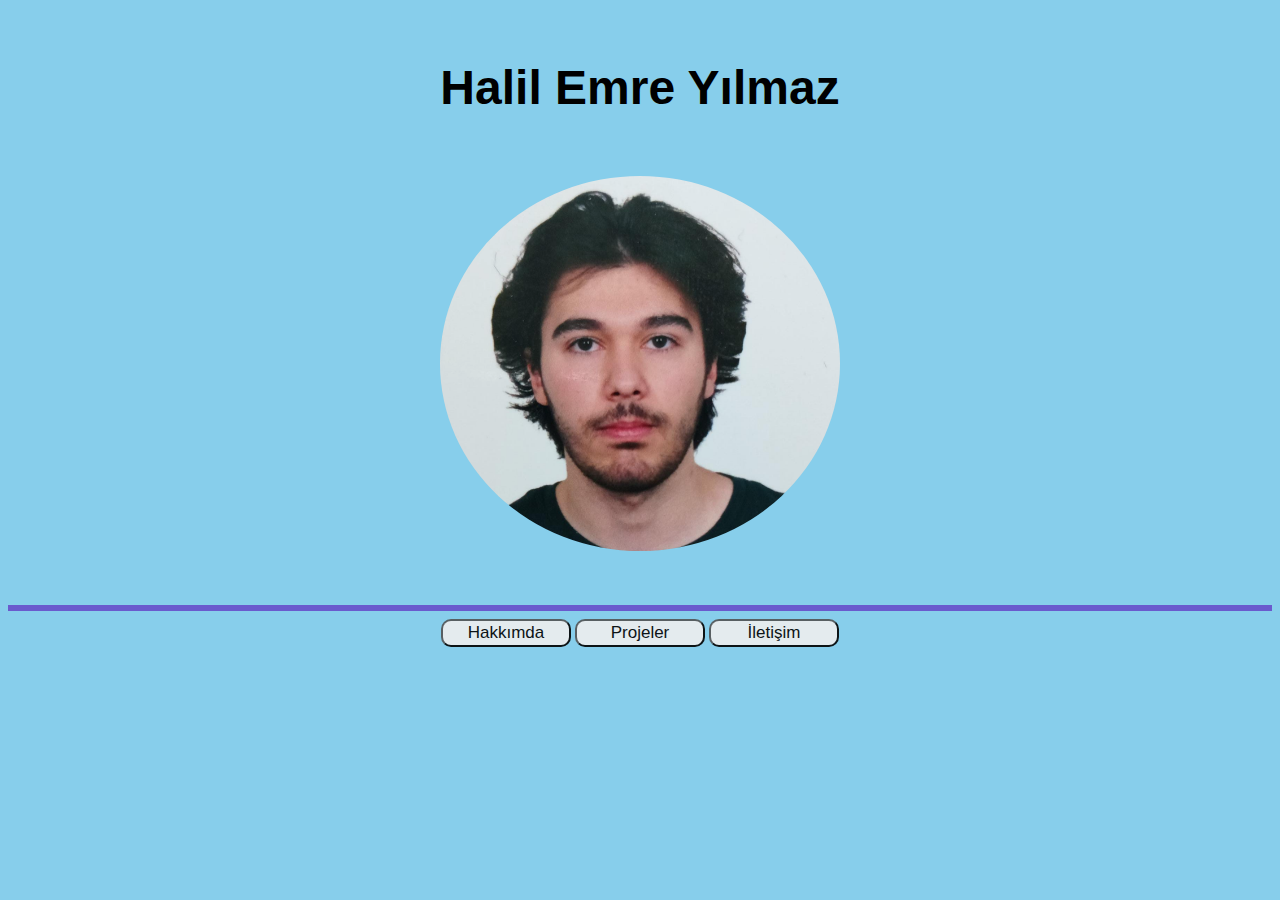
<file: index.html>
<!DOCTYPE html>
<html lang="en">
<meta charset="UTF-8">
<head>
    <title> Ana Sayfa</title>
    <link rel="stylesheet" href="./web.css">
</head>
<body>
    <div class="baslıkk">
<p class="baslık" style="font-weight: bold;"> Halil Emre Yılmaz  </p></div>
<div class="resim">
    <img src="./foto/pp.png">
</div>
<hr class="cizgi">
<div class="sayfalar">
    <a href="hakkımda.html"><button class="tıklama">Hakkımda</button></a>
    <a href="projeler.html"><button class="tıklama">Projeler</button></a>
    <a href="iltesim.html"><button class="tıklama">İletişim</button></a>
</div>
    
</body>
</file>
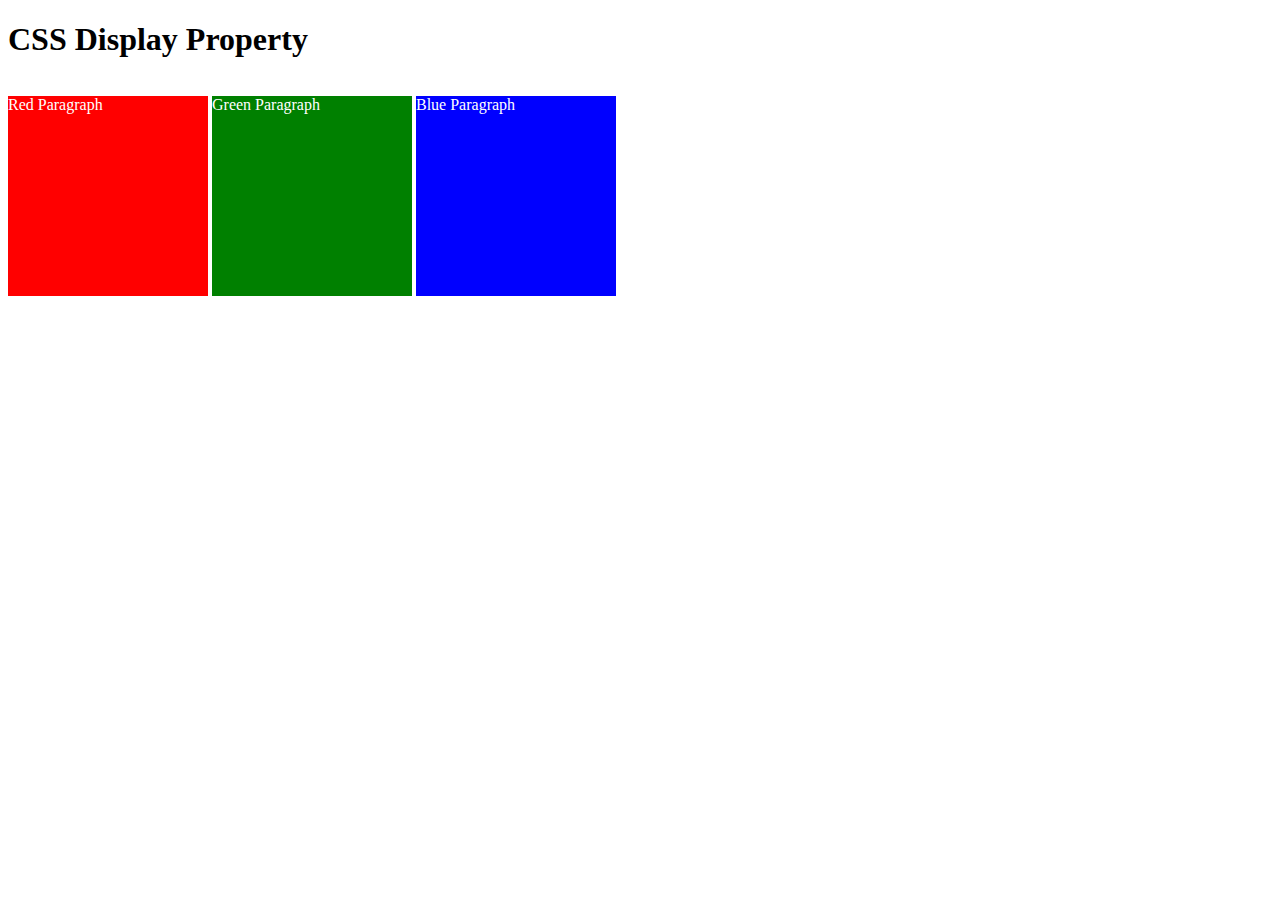
<file: pencereboyutu/index.html>
<!DOCTYPE html>
<html>

<!-- 
  TODO
1. By changing only the display property of the CSS make all 3 squares line up horizontally like in goal1 image.
2. Change only the display property to make all 3 squares line up vertically like in goal2 image. 
-->

<head>
  <title>CSS Display Property Example</title>
  <style>
    p {
      color: white;
    }

    .red {
      display: inline-block;
      width: 200px;
      height: 200px;
      background-color: red;
    }

    .green {
      display: inline-block;
      width: 200px;
      height: 200px;
      background-color: green;
    }

    .blue {
      display: inline-block;
      width: 200px;
      height: 200px;
      background-color: blue;
    }
  </style>
</head>


<body>
  <h1>CSS Display Property</h1>
  <p class="red">Red Paragraph </p>
  <p class="green">Green Paragraph</p>
  <p class="blue">Blue Paragraph</p>
</body>

</html>
</file>
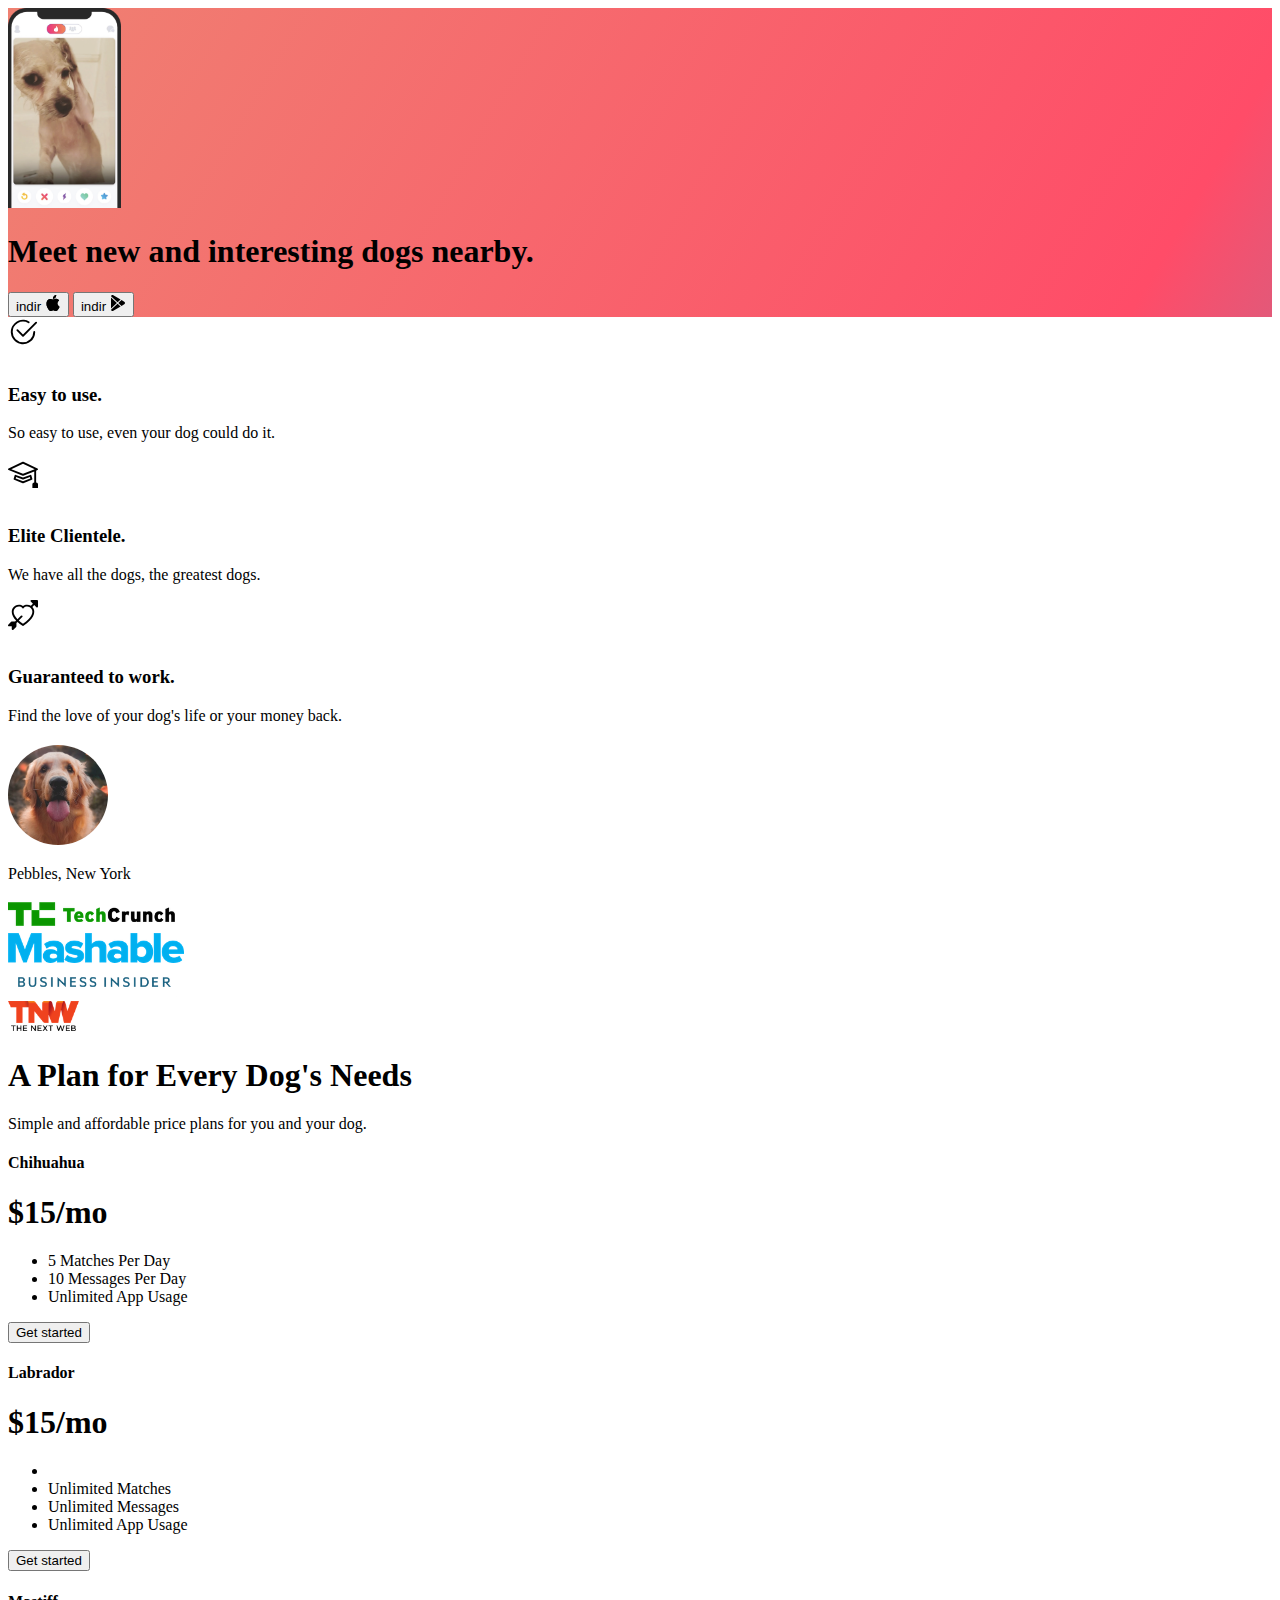
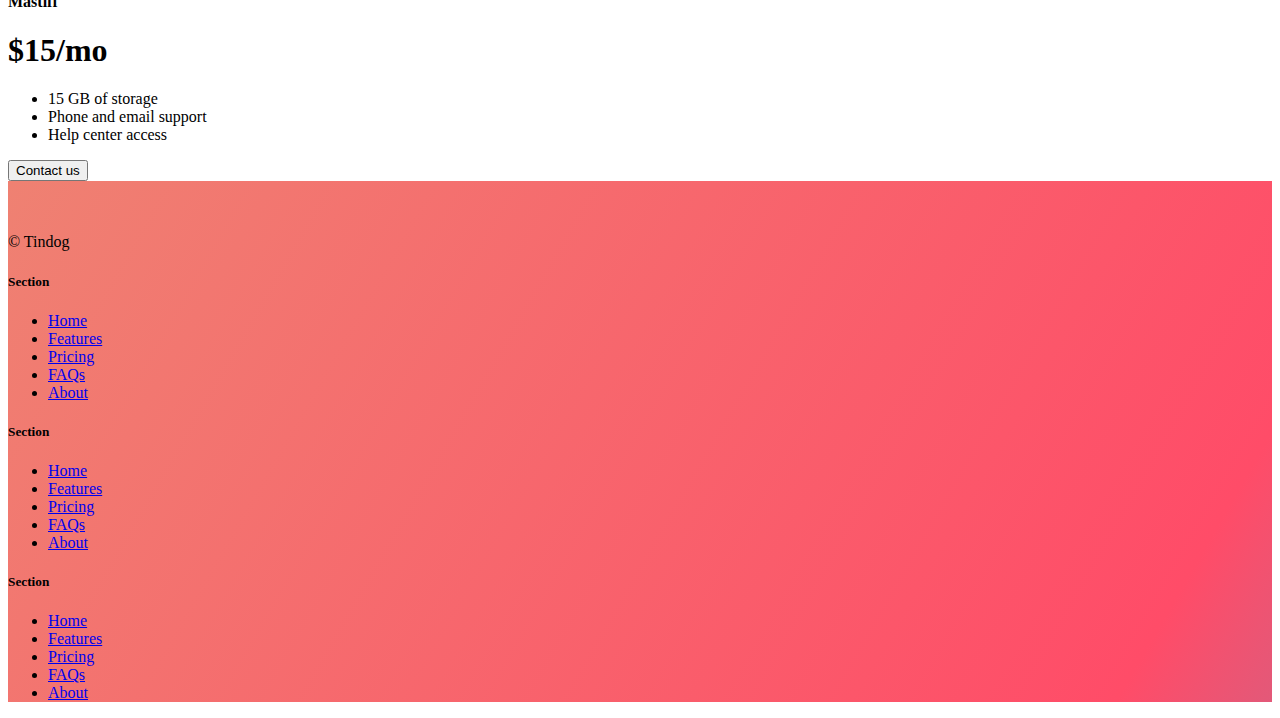
<file: TinDogProject/index.html>
<!DOCTYPE html>
<html lang="en">
  <head>
    <meta charset="UTF-8" />
    <meta name="viewport" content="width=device-width, initial-scale=1.0" />
    <title>TinDog</title>
    <link
      href="https://cdn.jsdelivr.net/npm/bootstrap@5.3.1/dist/css/bootstrap.min.css"
      rel="stylesheet"
      integrity="sha384-4bw+/aepP/YC94hEpVNVgiZdgIC5+VKNBQNGCHeKRQN+PtmoHDEXuppvnDJzQIu9"
      crossorigin="anonymous"
    />
    <script
      src="https://cdn.jsdelivr.net/npm/bootstrap@5.3.1/dist/js/bootstrap.bundle.min.js"
      integrity="sha384-HwwvtgBNo3bZJJLYd8oVXjrBZt8cqVSpeBNS5n7C8IVInixGAoxmnlMuBnhbgrkm"
      crossorigin="anonymous"
    ></script>
    <link rel="stylesheet" href="./css/style.css"
  </head>

  <body>
    <!-- Title -->
    <section id="title" class="gradient-background">
      <div class="container col-xxl-8 px-4 pt-5">
      <div class="row flex-lg-row-reverse align-items-center g-5 pt-5">
        <div class="col-10 col-sm-8 col-lg-6">
          <img
            src="./images/iphone.png"
            class="d-block mx-lg-auto img-fluid"
            alt="Bootstrap Themes"
            height="200"
            loading="lazy"
          />
        </div>
        <div class="col-lg-6">
          <h1 class="display-5 fw-bold text-body-emphasis lh-1 mb-3">
            Meet new and interesting dogs nearby.
          </h1>
          <div class="d-grid gap-2 d-md-flex justify-content-md-start">
            <button type="button" class="btn btn-light btn-lg px-4 me-md-2">
              indir
              <svg
                xmlns="http://www.w3.org/2000/svg"
                width="16"
                height="16"
                fill="currentColor"
                class="bi bi-apple mb-1"
                viewBox="0 0 16 16"
              >
                <path
                  d="M11.182.008C11.148-.03 9.923.023 8.857 1.18c-1.066 1.156-.902 2.482-.878 2.516.024.034 1.52.087 2.475-1.258.955-1.345.762-2.391.728-2.43Zm3.314 11.733c-.048-.096-2.325-1.234-2.113-3.422.212-2.189 1.675-2.789 1.698-2.854.023-.065-.597-.79-1.254-1.157a3.692 3.692 0 0 0-1.563-.434c-.108-.003-.483-.095-1.254.116-.508.139-1.653.589-1.968.607-.316.018-1.256-.522-2.267-.665-.647-.125-1.333.131-1.824.328-.49.196-1.422.754-2.074 2.237-.652 1.482-.311 3.83-.067 4.56.244.729.625 1.924 1.273 2.796.576.984 1.34 1.667 1.659 1.899.319.232 1.219.386 1.843.067.502-.308 1.408-.485 1.766-.472.357.013 1.061.154 1.782.539.571.197 1.111.115 1.652-.105.541-.221 1.324-1.059 2.238-2.758.347-.79.505-1.217.473-1.282Z"
                />
                <path
                  d="M11.182.008C11.148-.03 9.923.023 8.857 1.18c-1.066 1.156-.902 2.482-.878 2.516.024.034 1.52.087 2.475-1.258.955-1.345.762-2.391.728-2.43Zm3.314 11.733c-.048-.096-2.325-1.234-2.113-3.422.212-2.189 1.675-2.789 1.698-2.854.023-.065-.597-.79-1.254-1.157a3.692 3.692 0 0 0-1.563-.434c-.108-.003-.483-.095-1.254.116-.508.139-1.653.589-1.968.607-.316.018-1.256-.522-2.267-.665-.647-.125-1.333.131-1.824.328-.49.196-1.422.754-2.074 2.237-.652 1.482-.311 3.83-.067 4.56.244.729.625 1.924 1.273 2.796.576.984 1.34 1.667 1.659 1.899.319.232 1.219.386 1.843.067.502-.308 1.408-.485 1.766-.472.357.013 1.061.154 1.782.539.571.197 1.111.115 1.652-.105.541-.221 1.324-1.059 2.238-2.758.347-.79.505-1.217.473-1.282Z"
                />
              </svg>
            </button>
            <button type="button" class="btn btn-outline-light btn-lg px-4">
              indir
              <svg
                xmlns="http://www.w3.org/2000/svg"
                width="16"
                height="16"
                fill="currentColor"
                class="bi bi-google-play mb-1"
                viewBox="0 0 16 16"
              >
                <path
                  d="M14.222 9.374c1.037-.61 1.037-2.137 0-2.748L11.528 5.04 8.32 8l3.207 2.96 2.694-1.586Zm-3.595 2.116L7.583 8.68 1.03 14.73c.201 1.029 1.36 1.61 2.303 1.055l7.294-4.295ZM1 13.396V2.603L6.846 8 1 13.396ZM1.03 1.27l6.553 6.05 3.044-2.81L3.333.215C2.39-.341 1.231.24 1.03 1.27Z"
                />
              </svg>
            </button>
          </div>
        </div>
      </div>
    </section>
    <!-- Features -->
    <section id="features"></section>
    <!-- Testimonial -->
    <div class="container px-4 py-5" id="hanging-icons">
      
      <div class="row g-4 py-5 row-cols-1 row-cols-lg-3">
        <div class="col d-flex align-items-start">
          <div class="icon-square text-body-emphasis bg-body-secondary d-inline-flex align-items-center justify-content-center fs-4 flex-shrink-0 me-3">
            <svg xmlns="http://www.w3.org/2000/svg" height="30" fill="currentColor" class="bi bi-check2-circle"
              viewBox="0 0 16 16">
<path
                d="M2.5 8a5.5 5.5 0 0 1 8.25-4.764.5.5 0 0 0 .5-.866A6.5 6.5 0 1 0 14.5 8a.5.5 0 0 0-1 0 5.5 5.5 0 1 1-11 0z" />
<path
                d="M15.354 3.354a.5.5 0 0 0-.708-.708L8 9.293 5.354 6.646a.5.5 0 1 0-.708.708l3 3a.5.5 0 0 0 .708 0l7-7z" />
</svg>
          </div>
          <div>
            <h3 class="fs-2 text-body-emphasis">Easy to use.</h3>
            <p>So easy to use, even your dog could do it.</p>
            
          </div>
        </div>
        <div class="col d-flex align-items-start">
          <div class="icon-square text-body-emphasis bg-body-secondary d-inline-flex align-items-center justify-content-center fs-4 flex-shrink-0 me-3">
            <svg xmlns="http://www.w3.org/2000/svg" height="30" fill="currentColor" class="bi bi-mortarboard" viewBox="0 0 16 16">
              <path d="M8.211 2.047a.5.5 0 0 0-.422 0l-7.5 3.5a.5.5 0 0 0 .025.917l7.5 3a.5.5 0 0 0 .372 0L14 7.14V13a1 1 0 0 0-1 1v2h3v-2a1 1 0 0 0-1-1V6.739l.686-.275a.5.5 0 0 0 .025-.917l-7.5-3.5ZM8 8.46 1.758 5.965 8 3.052l6.242 2.913L8 8.46Z"/>
              <path d="M4.176 9.032a.5.5 0 0 0-.656.327l-.5 1.7a.5.5 0 0 0 .294.605l4.5 1.8a.5.5 0 0 0 .372 0l4.5-1.8a.5.5 0 0 0 .294-.605l-.5-1.7a.5.5 0 0 0-.656-.327L8 10.466 4.176 9.032Zm-.068 1.873.22-.748 3.496 1.311a.5.5 0 0 0 .352 0l3.496-1.311.22.748L8 12.46l-3.892-1.556Z"/>
              </svg>
          </div>
          <div>
            <h3 class="fs-2 text-body-emphasis">Elite Clientele.</h3>
            <p>We have all the dogs, the greatest dogs.</p>
          </div>
        </div>
        <div class="col d-flex align-items-start">
          <div class="icon-square text-body-emphasis bg-body-secondary d-inline-flex align-items-center justify-content-center fs-4 flex-shrink-0 me-3">
            <svg xmlns="http://www.w3.org/2000/svg" height="30" fill="currentColor" class="bi bi-arrow-through-heart"
              viewBox="0 0 16 16">
<path fill-rule="evenodd"
                d="M2.854 15.854A.5.5 0 0 1 2 15.5V14H.5a.5.5 0 0 1-.354-.854l1.5-1.5A.5.5 0 0 1 2 11.5h1.793l.53-.53c-.771-.802-1.328-1.58-1.704-2.32-.798-1.575-.775-2.996-.213-4.092C3.426 2.565 6.18 1.809 8 3.233c1.25-.98 2.944-.928 4.212-.152L13.292 2 12.147.854A.5.5 0 0 1 12.5 0h3a.5.5 0 0 1 .5.5v3a.5.5 0 0 1-.854.354L14 2.707l-1.006 1.006c.236.248.44.531.6.845.562 1.096.585 2.517-.213 4.092-.793 1.563-2.395 3.288-5.105 5.08L8 13.912l-.276-.182a21.86 21.86 0 0 1-2.685-2.062l-.539.54V14a.5.5 0 0 1-.146.354l-1.5 1.5Zm2.893-4.894A20.419 20.419 0 0 0 8 12.71c2.456-1.666 3.827-3.207 4.489-4.512.679-1.34.607-2.42.215-3.185-.817-1.595-3.087-2.054-4.346-.761L8 4.62l-.358-.368c-1.259-1.293-3.53-.834-4.346.761-.392.766-.464 1.845.215 3.185.323.636.815 1.33 1.519 2.065l1.866-1.867a.5.5 0 1 1 .708.708L5.747 10.96Z" />
</svg>
          </div>
          <div>
            <h3 class="fs-2 text-body-emphasis">Guaranteed to work.</h3>
<p>Find the love of your dog's life or your money back.</p>            
          </div>
        </div>
      </div>
    </div>
    <section id="testimonial">
      <div class="my-5">
        <div class="p-5 text-center bg-body-tertiary">
          <div class="container py-5">
            <h2 class="text-body-emphasis"></h2>
            <img class="profile-img mt-5" src="./images/dog-img.jpg" alt="dog image">
          <p class="col-lg-8 mx-auto lead mt-2">
            Pebbles, New York
          </p>
          </div>
          <div class="container">
            <div class="row">
              <div class="col-lg-3 col-sm-12">
                <img src="./images/techcrunch.png" alt="techcrunch" height="30">
              </div>
              <div class="col-lg-3 col-sm-12">
                <img src="./images/mashable.png" alt="mashable" height="30">
              </div>
              <div class="col-lg-3 col-sm-12">
                <img src="./images/bizinsider.png" alt="bizinsider" height="30">
              </div>
              <div class="col-lg-3 col-sm-12">
                <img src="./images/tnw.png" alt="tnw" height="30">
              </div>
            </div>
          </div>
        </div>
      </div>
    </section>
    <!-- Pricing -->
    <section id="pricing">
      <div class="container">
      <div class="pricing-header p-3 pb-md-4 mx-auto text-center">
        <h1 class="display-4 fw-normal text-body-emphasis">A Plan for Every Dog's Needs</h1>
        <p class="fs-5 text-body-secondary">Simple and affordable price plans for you and your dog.</p>

      <div class="row row-cols-1 row-cols-md-3 mb-3 text-center">
        <div class="col">
          <div class="card mb-4 rounded-3 shadow-sm">
            <div class="card-header py-3">
              <h4 class="my-0 fw-normal">Chihuahua</h4>
            </div>
            <div class="card-body">
              <h1 class="card-title pricing-card-title">$15/mo<small class="text-body-secondary fw-light"></small></h1>
              <ul class="list-unstyled mt-3 mb-4">
                
                <li>5 Matches Per Day</li>
                <li>10 Messages Per Day</li>
                <li>Unlimited App Usage</li>
              </ul>
              <button type="button" class="w-100 btn btn-lg btn-outline-dark">
                Get started</button>
            </div>
          </div>
        </div>
        <div class="col">
          <div class="card mb-4 rounded-3 shadow-sm">
            <div class="card-header py-3">
              <h4 class="my-0 fw-normal"> Labrador</h4>
            </div>
            <div class="card-body">
              <h1 class="card-title pricing-card-title">$15/mo<small class="text-body-secondary fw-light"></small></h1>
              <ul class="list-unstyled mt-3 mb-4">
                <li></li>
                <li>Unlimited Matches</li>
                <li>Unlimited Messages</li>
                <li>Unlimited App Usage</li>
              </ul>
              <button type="button" class="w-100 btn btn-lg btn-dark">Get started</button>
            </div>
          </div>
        </div>
        <div class="col">
          <div class="card mb-4 rounded-3 shadow-sm border-dark">
            <div class="card-header py-3 text-bg-dark border-dark">
              <h4 class="my-0 fw-normal">Mastiff</h4>
            </div>
            <div class="card-body">
              <h1 class="card-title pricing-card-title">$15/mo<small class="text-body-secondary fw-light"></small></h1>
              <ul class="list-unstyled mt-3 mb-4">
                
                <li>15 GB of storage</li>
                <li>Phone and email support</li>
                <li>Help center access</li>
              </ul>
              <button type="button" class="w-100 btn btn-lg btn-dark">Contact us</button>
            </div>
          </div>
        </div>
      </div>
    </div>
    </section>
    <!-- Footer -->
    <section id="footer" class="gradient-background">
      <div class="container">
        <footer class="row row-cols-1 row-cols-sm-2 row-cols-md-5 py-5 mt-5 border-top  ">
          <div class="col mb-3">
            <a href="/" class="d-flex align-items-center mb-3 link-body-emphasis text-decoration-none">
              <svg class="bi me-2" width="40" height="32"><use xlink:href="#bootstrap"></use></svg>
            </a>
            <p class="text-body-secondary">© Tindog</p>
          </div>
      
          <div class="col mb-3">
      
          </div>
      
          <div class="col mb-3">
            <h5>Section</h5>
            <ul class="nav flex-column">
              <li class="nav-item mb-2"><a href="#" class="nav-link p-0 text-body-secondary">Home</a></li>
              <li class="nav-item mb-2"><a href="#" class="nav-link p-0 text-body-secondary">Features</a></li>
              <li class="nav-item mb-2"><a href="#" class="nav-link p-0 text-body-secondary">Pricing</a></li>
              <li class="nav-item mb-2"><a href="#" class="nav-link p-0 text-body-secondary">FAQs</a></li>
              <li class="nav-item mb-2"><a href="#" class="nav-link p-0 text-body-secondary">About</a></li>
            </ul>
          </div>
      
          <div class="col mb-3">
            <h5>Section</h5>
            <ul class="nav flex-column">
              <li class="nav-item mb-2"><a href="#" class="nav-link p-0 text-body-secondary">Home</a></li>
              <li class="nav-item mb-2"><a href="#" class="nav-link p-0 text-body-secondary">Features</a></li>
              <li class="nav-item mb-2"><a href="#" class="nav-link p-0 text-body-secondary">Pricing</a></li>
              <li class="nav-item mb-2"><a href="#" class="nav-link p-0 text-body-secondary">FAQs</a></li>
              <li class="nav-item mb-2"><a href="#" class="nav-link p-0 text-body-secondary">About</a></li>
            </ul>
          </div>
      
          <div class="col mb-3">
            <h5>Section</h5>
            <ul class="nav flex-column">
              <li class="nav-item mb-2"><a href="#" class="nav-link p-0 text-body-secondary">Home</a></li>
              <li class="nav-item mb-2"><a href="#" class="nav-link p-0 text-body-secondary">Features</a></li>
              <li class="nav-item mb-2"><a href="#" class="nav-link p-0 text-body-secondary">Pricing</a></li>
              <li class="nav-item mb-2"><a href="#" class="nav-link p-0 text-body-secondary">FAQs</a></li>
              <li class="nav-item mb-2"><a href="#" class="nav-link p-0 text-body-secondary">About</a></li>
            </ul>
          </div>
        </footer>
      </div>
    </section>
  </body>
</html>
</file>
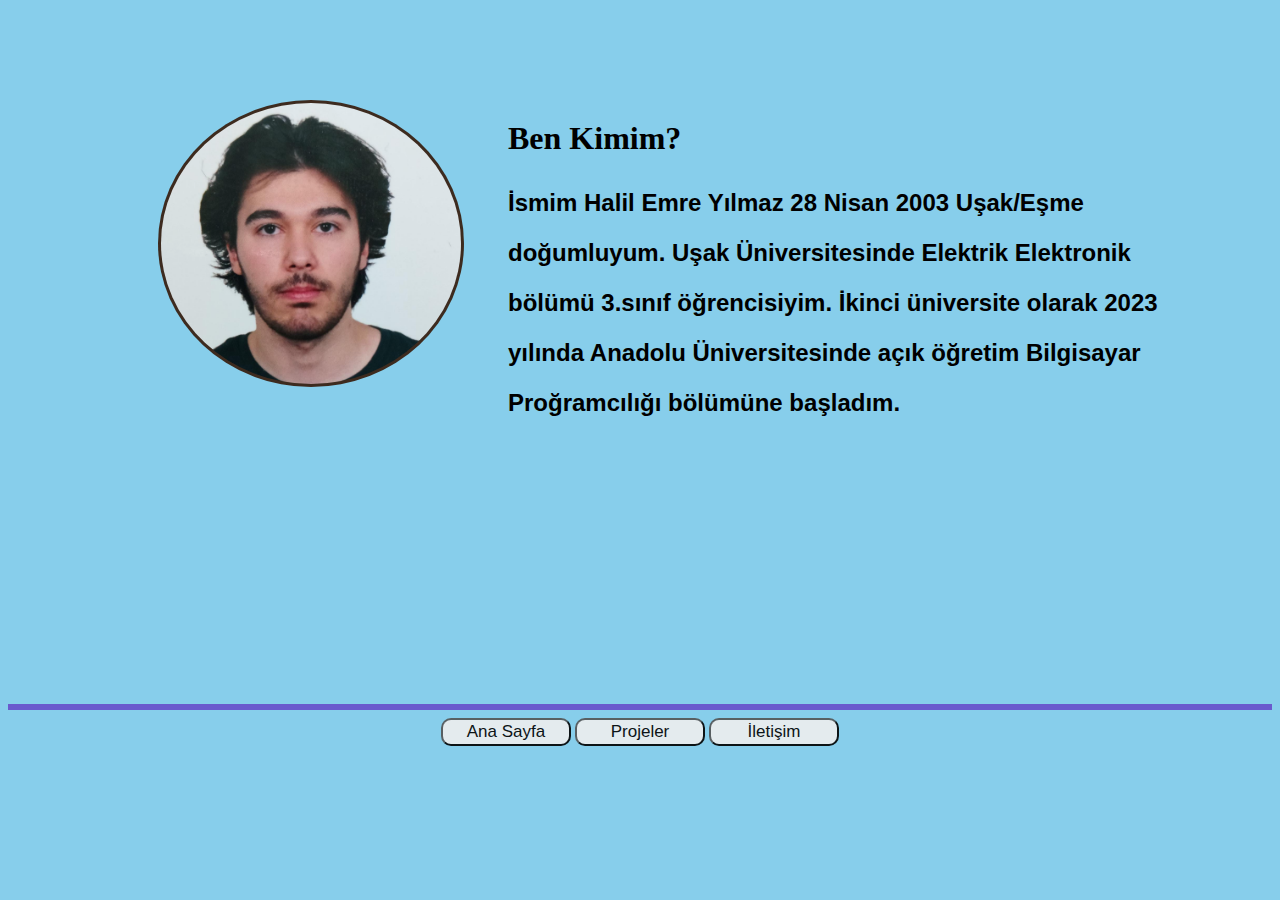
<file: hakkımda.html>
<!DOCTYPE html>
<html lang="en">
<meta charset="UTF-8">
<head>
    <title> Hakkımda</title>
    <link rel="stylesheet" href="./web.css">
</head>
<body>
<img class="foto2" src="./foto/pp.png">
<h1 class="hakk">Ben Kimim? </h1>
<h2 class="hak">İsmim Halil Emre Yılmaz 28 Nisan 2003 Uşak/Eşme doğumluyum. Uşak Üniversitesinde Elektrik 
    Elektronik bölümü 3.sınıf öğrencisiyim. İkinci üniversite olarak 2023 yılında Anadolu Üniversitesinde açık öğretim Bilgisayar
    Proğramcılığı bölümüne başladım. </h2>
<hr class="cizgihak">
<div class="sayfalar">
    <a href="index.html"><button class="tıklama">Ana Sayfa</button></a>
    <a href="projeler.html"><button class="tıklama">Projeler</button></a>
    <a href="iltesim.html"><button class="tıklama">İletişim</button></a>
</div>    
    
</body>
</file>
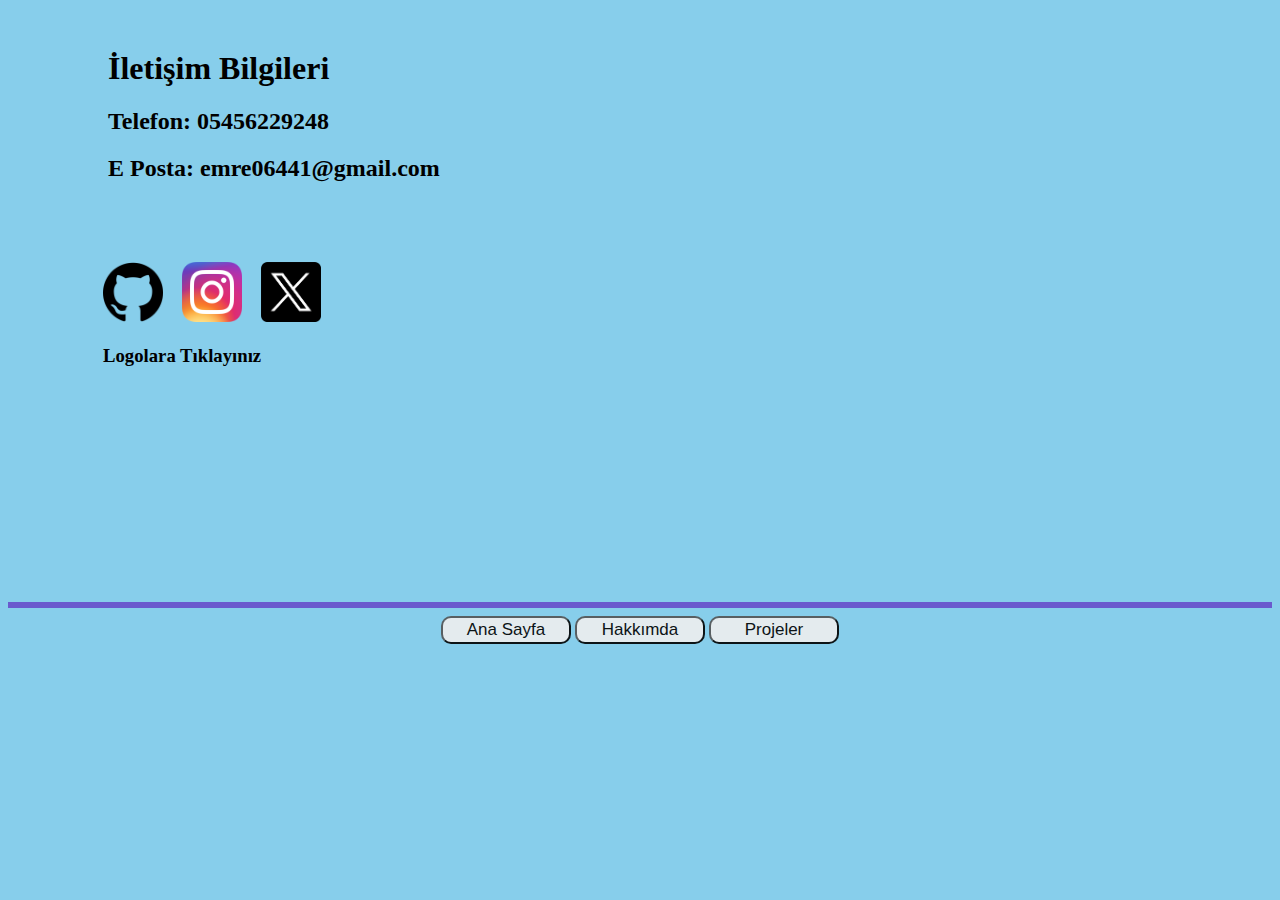
<file: iltesim.html>
<!DOCTYPE html>
<html lang="en">
<meta charset="UTF-8">
<head>
    <title> İletişim</title>
    <link rel="stylesheet" href="./web.css">
</head>
<body>
<h1 style="margin-left: 100px ; margin-top: 50px;">İletişim Bilgileri</h1>
<h2 style="margin-left: 100px;">Telefon: 05456229248</h2>
<h2 style="margin-left: 100px;">E Posta: emre06441@gmail.com</h2>
<div class="logo">
    <div style="margin-left: 80px;">
    <a href="https://github.com/halilemrey"target="_blank"><img class="logolar" src="./foto/25231.png" alt="github logosu"></a>
    <a href="https://www.instagram.com/halil_emrey/" target="_blank"><img class="logolar" src="./foto/Instagram_icon.png.webp" alt="Instagram logosu"></a>
    <a href="https://twitter.com/Halil_emrey"target="_blank"><img  class="logolar" src="./foto/1690643591twitter-x-logo-png.webp" alt=" twitter logosu"></a>
    <h3 style="margin-left: 15px;">Logolara Tıklayınız</h3>  </div>
<hr class="cizgiiletisim">
<div class="sayfalar">
    <a href="index.html"><button class="tıklama">Ana Sayfa</button></a>
    <a href="hakkımda.html"><button class="tıklama">Hakkımda</button></a>
    <a href="projeler.html"><button class="tıklama">Projeler</button></a>
</div>    
    
</body>
</file>
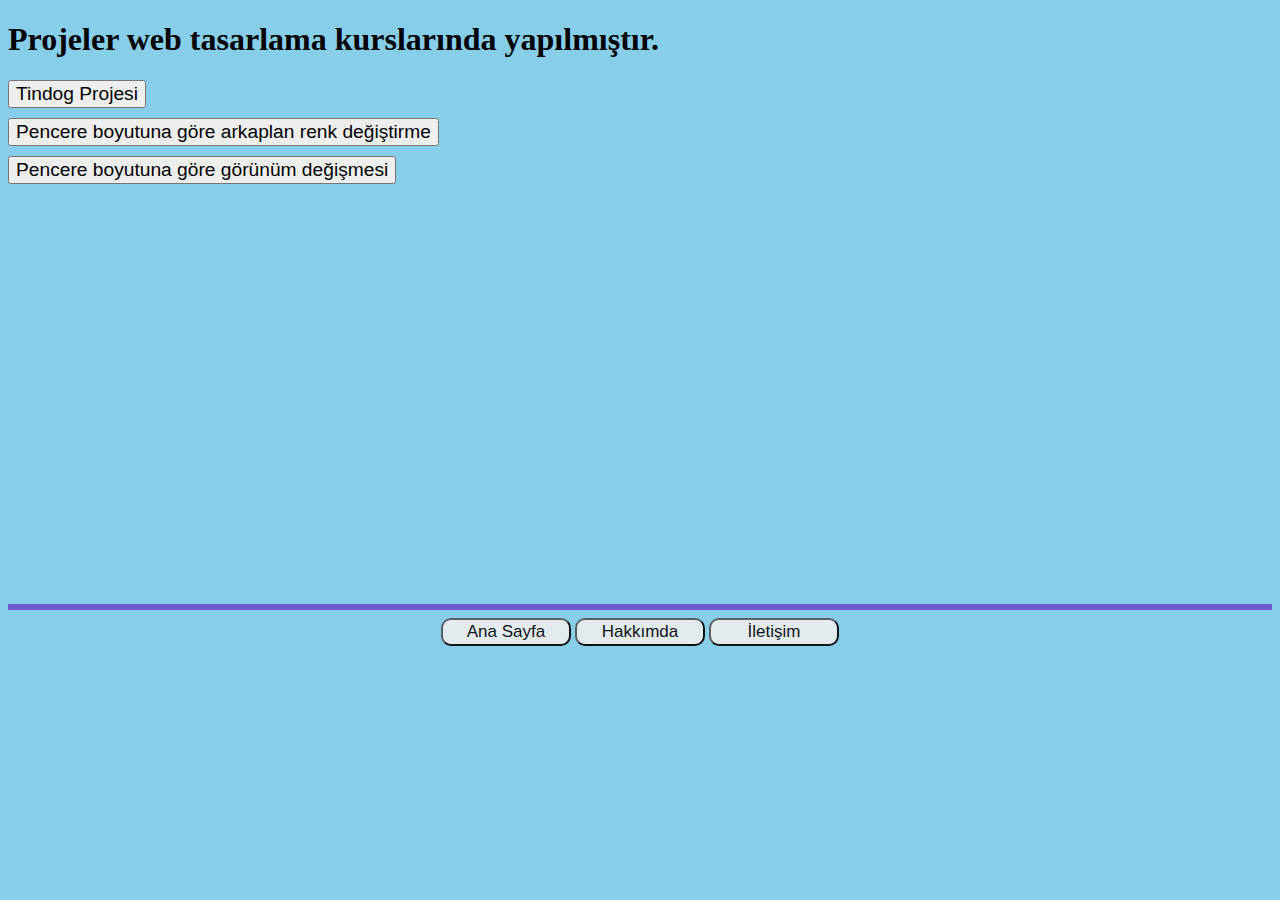
<file: projeler.html>
<!DOCTYPE html>
<html lang="en">
<meta charset="UTF-8">
<head>
    <title>Projoler</title>
    <link rel="stylesheet" href="./web.css">
</head>
<body>
<h1>Projeler web tasarlama kurslarında yapılmıştır.</h1>
<a  href="./TinDogProject/index.html" target="_blank"><button style="font-size: larger;">Tindog Projesi</button></a>
<div><a  href="./pencereboyuturenk/index.html" target="_blank"><button style="font-size: larger; margin-top:10px;">Pencere boyutuna göre arkaplan renk değiştirme</button></a> </div>
<div><a  href="./pencereboyutu/index.html" target="_blank"><button style="font-size: larger; margin-top:10px;">Pencere boyutuna göre görünüm değişmesi</button></a> </div>

<hr class="cizgiproje">
<div class="sayfalar">
    <a href="index.html"><button class="tıklama">Ana Sayfa</button></a>
    <a href="hakkımda.html"><button class="tıklama">Hakkımda</button></a>
    <a href="iltesim.html"><button class="tıklama">İletişim</button></a>
</div>    
    
</body>
</file>
<file: web.css>
html{  background-color: skyblue;}

.baslık{font-size: 3rem; text-align: center; font-family:'Franklin Gothic Medium', 'Arial Narrow', Arial, sans-serif ;
    line-height: 80px;}
.resim>img{
    max-width: 400px;
    border-radius: 50%;
          
}    
.resim{
    text-align: center;
    
}
.cizgi{
    background-color: slateblue; width: 100%;
    height: 6px;
    border: 5px; 
    margin-top: 50px;  
}
.sayfalar{
    text-align: center;
}
.tıklama{
    height: 28px;
    width: 130px;
    border-radius: 10px;
    opacity:90% ;
    font-size: 17px; 
}
.foto2{
    max-width: 300px;
    border-radius: 60%; background-color:#3d2b1f; 
    margin-left: 150px;
    float: left;
    padding: 3px;
       
}
.hakk{
margin-top: 100px;
margin-left: 500px;
padding-top: 20px;
}
.cizgihak{
    background-color: slateblue; width: 100%;
    height: 6px;
    border: 5px; 
    margin-top: 276px;  
}
.hak{
    margin-left: 500px;
    margin-right: 50px;
    line-height: 50px;
    font-family: Arial, Helvetica, sans-serif;
}
.cizgiproje{
    background-color: slateblue; width: 100%;
    height: 6px;
    border: 5px; 
    margin-top: 420px;  
}
.logolar{
    max-width: 60px;
    margin-left: 15px;
}
.logo{
    
    margin-top: 80px;
}
.cizgiiletisim{
    background-color: slateblue; width: 100%;
    height: 6px;
    border: 5px; 
    margin-top: 235px;  
}
</file>
<file: TinDogProject/css/style.css>
.gradient-background {
  background: linear-gradient(300deg, #00bfff, #ff4c68, #ef8172);
  background-size: 180% 180%;
  animation: gradient-animation 18s ease infinite;
}

@keyframes gradient-animation {
  0% {
    background-position: 0% 50%;
  }
  50% {
    background-position: 100% 50%;
  }
  100% {
    background-position: 0% 50%;
  }
}

.icon-square {
  width: 3rem;
  height: 3rem;
  border-radius: 0.75rem;
}

.profile-img {
  border-radius: 50%;
  height: 100px;
}
</file>
